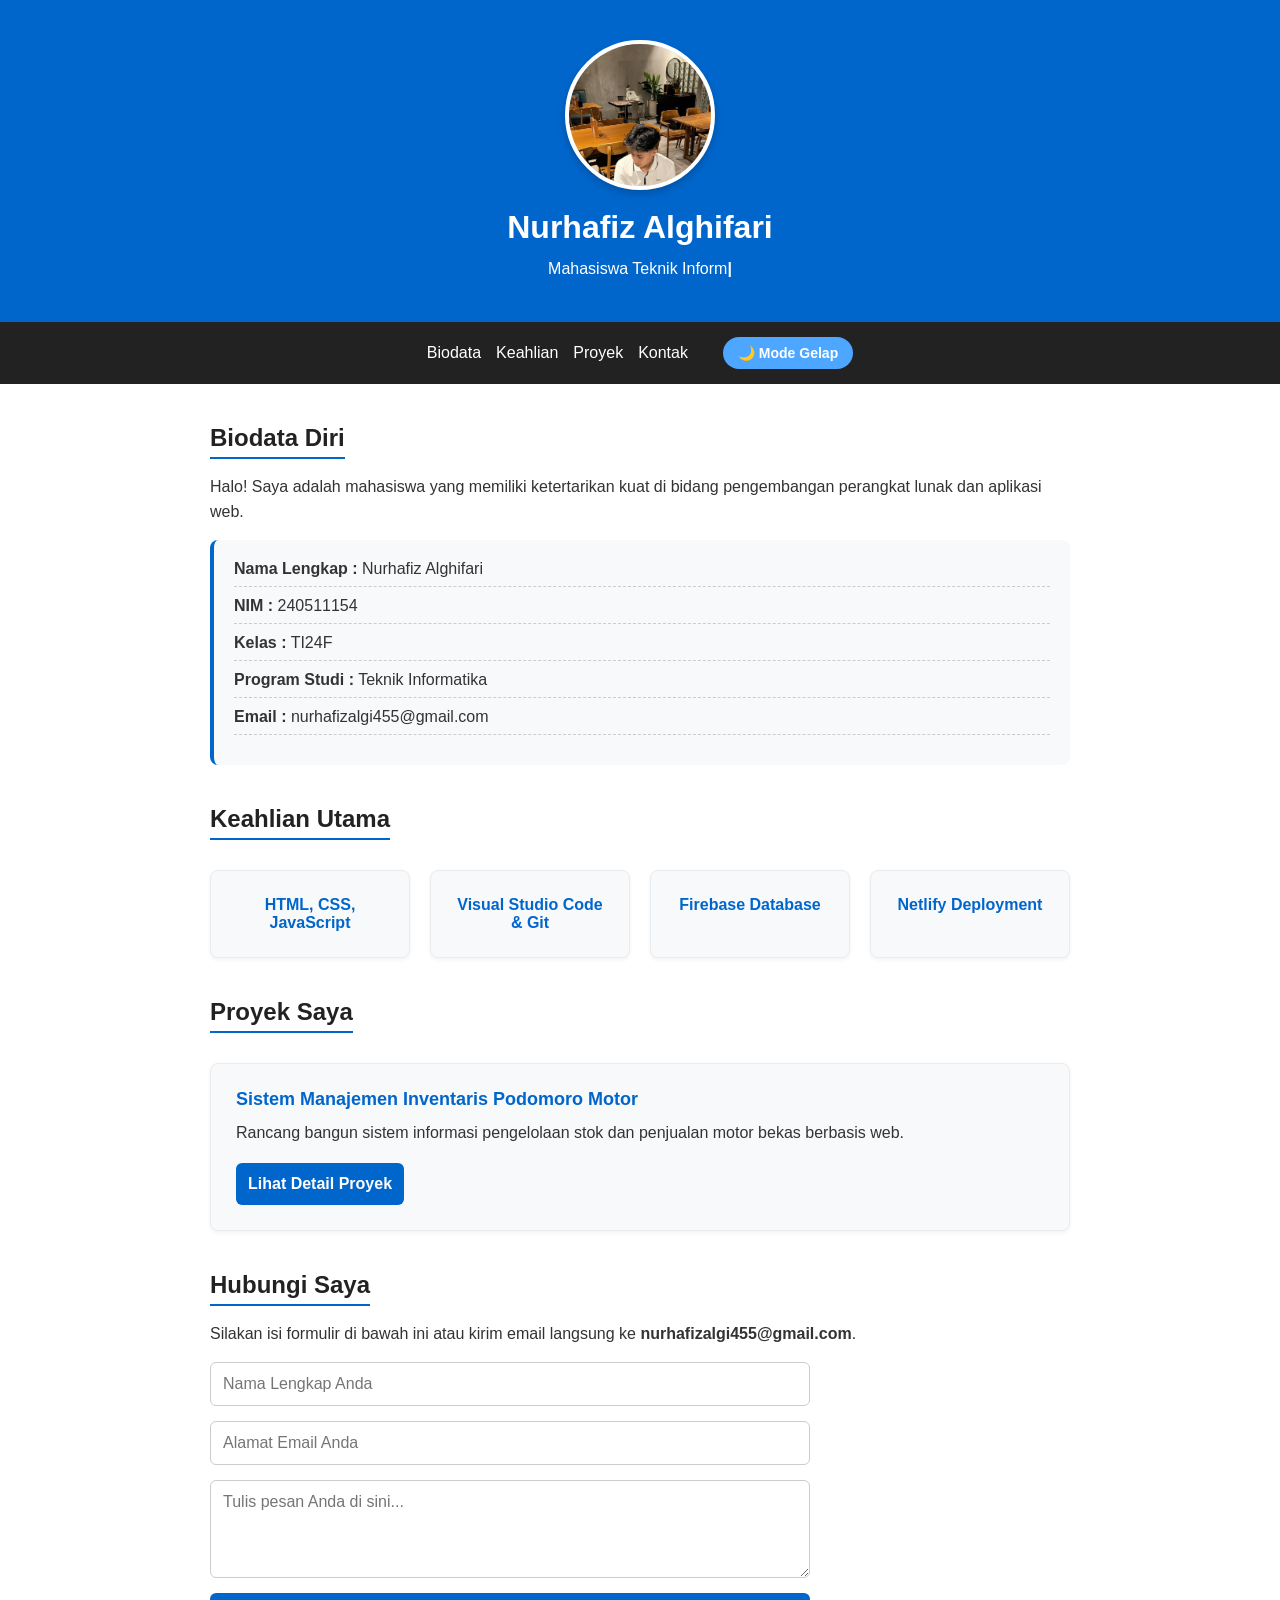
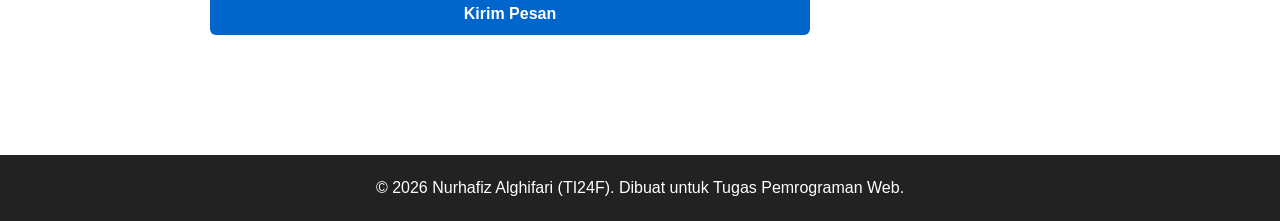
<file: index.html>
<!DOCTYPE html>
<html lang="id">
<head>
    <meta charset="UTF-8">
    <meta name="viewport" content="width=device-width, initial-scale=1.0">
    <title>Profil Saya - Nurhafiz Alghifari</title>
    <link rel="stylesheet" href="style.css">
</head>
<body>

    <header class="header-profil">
        <img src="WhatsApp Image 2026-11-05 at 09.28.35.jpeg" alt="Foto Profil Nurhafiz" class="gambar-profil">
        <h1>Nurhafiz Alghifari</h1>
        <p id="teks-ngetik" class="teks-ngetik"></p>
    </header>

    <nav class="navigasi">
        <a href="#biodata">Biodata</a>
        <a href="#keahlian">Keahlian</a>
        <a href="#proyek">Proyek</a>
        <a href="#kontak">Kontak</a>
        <button id="tombol-tema" class="tombol-tema">🌙 Mode Gelap</button>
    </nav>

    <main class="konten-utama">
        <section id="biodata" class="fade-in">
            <h2>Biodata Diri</h2>
            <p>Halo! Saya adalah mahasiswa yang memiliki ketertarikan kuat di bidang pengembangan perangkat lunak dan aplikasi web.</p>
            <ul class="daftar-biodata">
                <li><strong>Nama Lengkap :</strong> Nurhafiz Alghifari</li>
                <li><strong>NIM :</strong> 240511154</li>
                <li><strong>Kelas :</strong> TI24F</li>
                <li><strong>Program Studi :</strong> Teknik Informatika</li>
                <!-- Email Anda sudah diperbarui di sini -->
                <li><strong>Email :</strong> nurhafizalgi455@gmail.com</li>
            </ul>
        </section>

        <section id="keahlian" class="fade-in">
            <h2>Keahlian Utama</h2>
            <div class="wadah-keahlian">
                <div class="kotak-keahlian">HTML, CSS, JavaScript</div>
                <div class="kotak-keahlian">Visual Studio Code & Git</div>
                <div class="kotak-keahlian">Firebase Database</div>
                <div class="kotak-keahlian">Netlify Deployment</div>
            </div>
        </section>

        <section id="proyek" class="fade-in">
            <h2>Proyek Saya</h2>
            <div class="wadah-proyek">
                <div class="kotak-proyek">
                    <h3>Sistem Manajemen Inventaris Podomoro Motor</h3>
                    <p>Rancang bangun sistem informasi pengelolaan stok dan penjualan motor bekas berbasis web.</p>
                    <br>
                    <button id="tombol-detail" class="tombol-submit">Lihat Detail Proyek</button>
                </div>
            </div>
        </section>

        <section id="kontak" class="fade-in">
            <h2>Hubungi Saya</h2>
            <!-- Menambahkan keterangan email langsung Anda -->
            <p>Silakan isi formulir di bawah ini atau kirim email langsung ke <strong>nurhafizalgi455@gmail.com</strong>.</p>
            <form id="form-kontak" class="form-kontak">
                <input type="text" id="nama" placeholder="Nama Lengkap Anda" required>
                <input type="email" id="email" placeholder="Alamat Email Anda" required>
                <textarea id="pesan" rows="4" placeholder="Tulis pesan Anda di sini..." required></textarea>
                <button type="submit" class="tombol-submit">Kirim Pesan</button>
            </form>
        </section>
    </main>

    <footer>
        <p>&copy; 2026 Nurhafiz Alghifari (TI24F). Dibuat untuk Tugas Pemrograman Web.</p>
    </footer>

    <div id="modal-proyek" class="modal">
        <div class="modal-konten">
            <span id="tutup-modal" class="tutup">&times;</span>
            <h3>Detail Proyek: Podomoro Motor</h3>
            <p>Proyek ini adalah sistem informasi lengkap untuk showroom Podomoro Motor. Fitur-fitur utama yang dikembangkan meliputi:</p>
            <ul>
                <li>Sistem autentikasi dan manajemen foto profil pengguna.</li>
                <li>Pelacakan data kendaraan, pelat nomor (nopol), dan tanggal masuk.</li>
                <li>Pencatatan riwayat transaksi penjualan secara detail.</li>
                <li>Input kustom harga jual dan beli kendaraan.</li>
            </ul>
        </div>
    </div>

    <button id="tombol-ke-atas" class="tombol-ke-atas" title="Kembali ke atas">⬆️</button>

    <script>
        const tombolTema = document.getElementById('tombol-tema');
        tombolTema.addEventListener('click', function() {
            document.body.classList.toggle('tema-gelap');
            tombolTema.textContent = document.body.classList.contains('tema-gelap') ? '☀️ Mode Terang' : '🌙 Mode Gelap';
        });

        const teksTujuan = "Mahasiswa Teknik Informatika UMC (TI24F)";
        const elemenTeks = document.getElementById('teks-ngetik');
        let indexHuruf = 0;
        function efekNgetik() {
            if (indexHuruf < teksTujuan.length) {
                elemenTeks.innerHTML += teksTujuan.charAt(indexHuruf);
                indexHuruf++;
                setTimeout(efekNgetik, 80);
            }
        }
        window.onload = efekNgetik;

        const tombolKeAtas = document.getElementById('tombol-ke-atas');
        window.onscroll = function() {
            tombolKeAtas.style.display = (document.body.scrollTop > 200 || document.documentElement.scrollTop > 200) ? "block" : "none";
        };
        tombolKeAtas.addEventListener('click', () => window.scrollTo({ top: 0, behavior: 'smooth' }));

        document.getElementById('form-kontak').addEventListener('submit', function(event) {
            event.preventDefault();
            const nama = document.getElementById('nama').value;
            alert('Halo ' + nama + ', pesan Anda kepada Nurhafiz telah terkirim!');
            this.reset();
        });

        const modal = document.getElementById("modal-proyek");
        const btnDetail = document.getElementById("tombol-detail");
        const spanTutup = document.getElementById("tutup-modal");

        btnDetail.onclick = () => modal.style.display = "block";
        spanTutup.onclick = () => modal.style.display = "none";
        window.onclick = (event) => { if (event.target == modal) modal.style.display = "none"; }

        const elemenFadeIn = document.querySelectorAll('.fade-in');
        const observer = new IntersectionObserver((entries) => {
            entries.forEach(entry => {
                if (entry.isIntersecting) entry.target.classList.add('muncul');
            });
        }, { threshold: 0.15 });
        elemenFadeIn.forEach(el => observer.observe(el));
    </script>
</body>
</html>
</file>
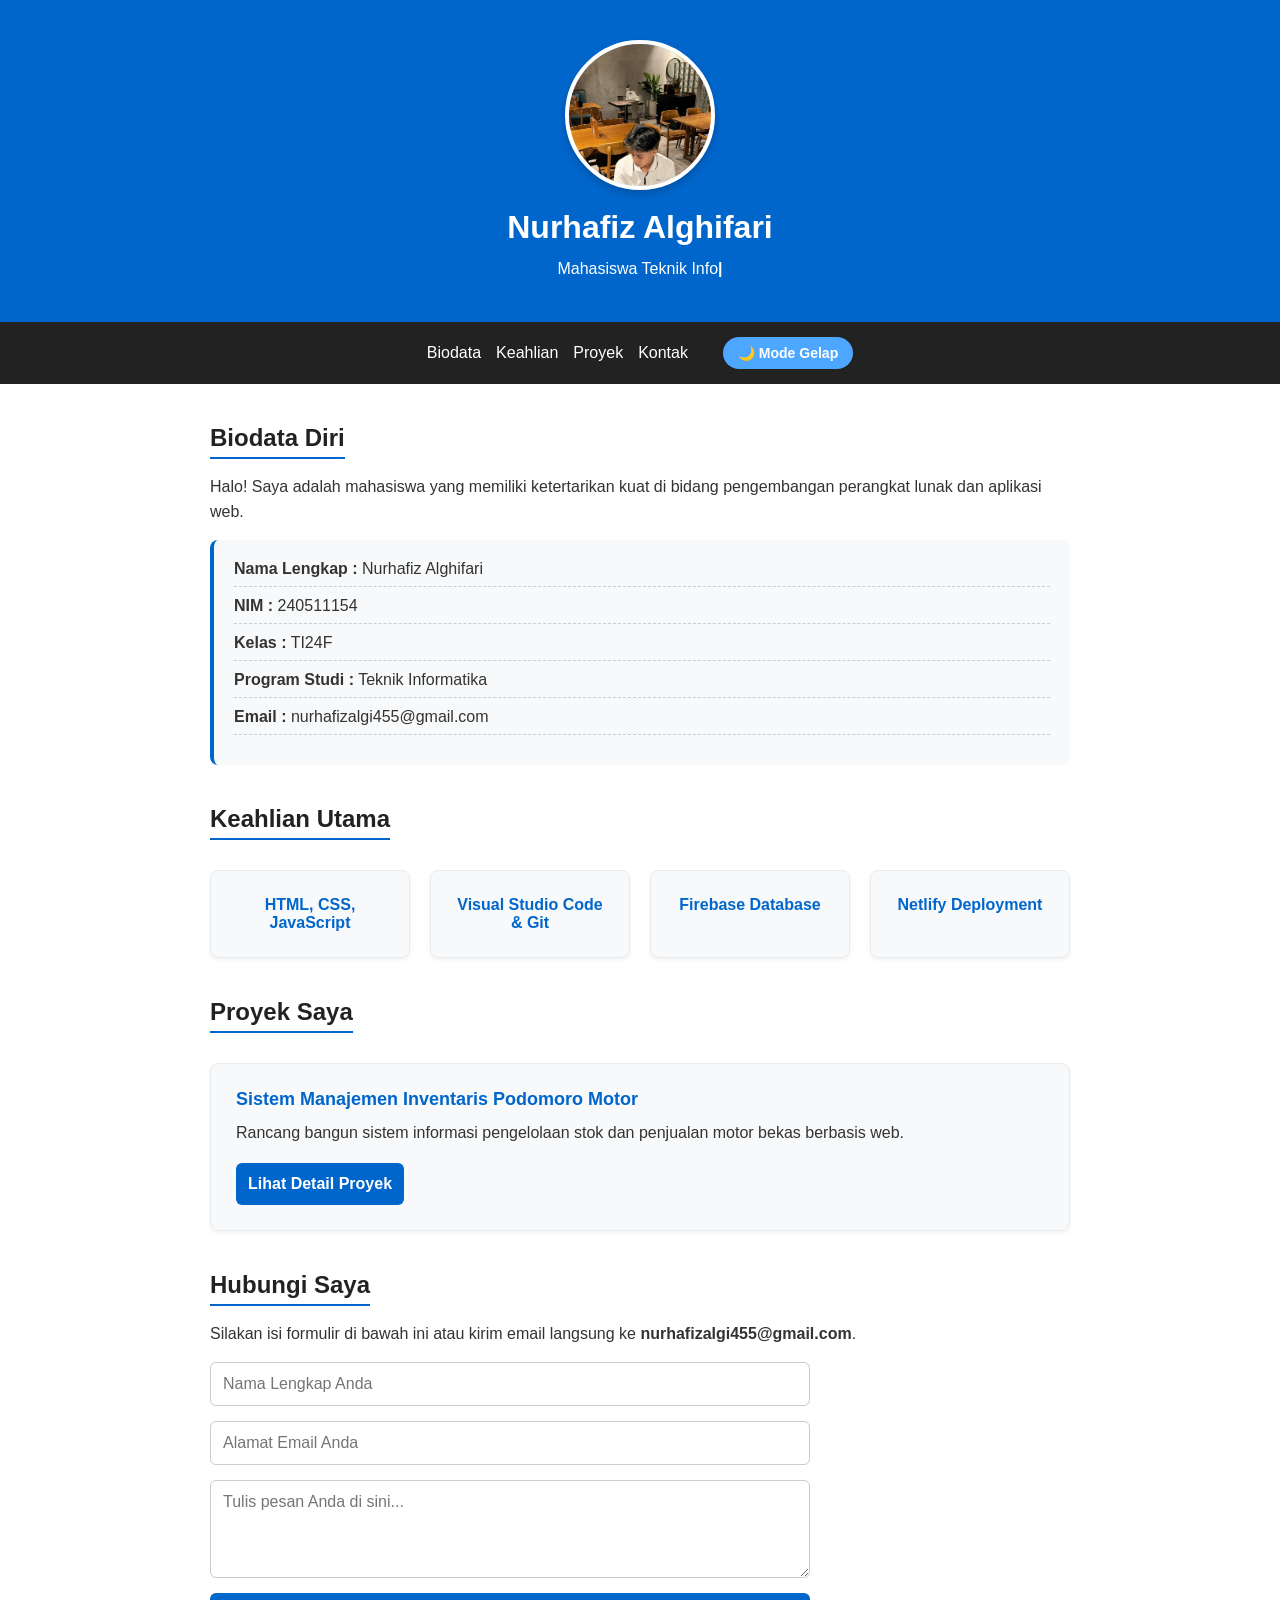
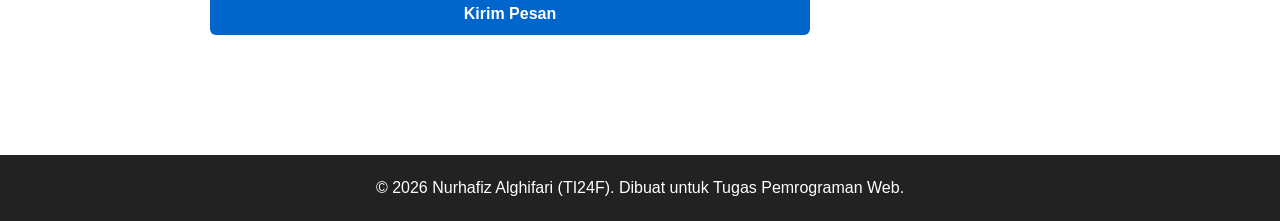
<file: index.html.html>
<!DOCTYPE html>
<html lang="id">
<head>
    <meta charset="UTF-8">
    <meta name="viewport" content="width=device-width, initial-scale=1.0">
    <title>Profil Saya - Nurhafiz Alghifari</title>
    <link rel="stylesheet" href="style.css">
</head>
<body>

    <header class="header-profil">
        <img src="WhatsApp Image 2026-11-05 at 09.28.35.jpeg" alt="Foto Profil Nurhafiz" class="gambar-profil">
        <h1>Nurhafiz Alghifari</h1>
        <p id="teks-ngetik" class="teks-ngetik"></p>
    </header>

    <nav class="navigasi">
        <a href="#biodata">Biodata</a>
        <a href="#keahlian">Keahlian</a>
        <a href="#proyek">Proyek</a>
        <a href="#kontak">Kontak</a>
        <button id="tombol-tema" class="tombol-tema">🌙 Mode Gelap</button>
    </nav>

    <main class="konten-utama">
        <section id="biodata" class="fade-in">
            <h2>Biodata Diri</h2>
            <p>Halo! Saya adalah mahasiswa yang memiliki ketertarikan kuat di bidang pengembangan perangkat lunak dan aplikasi web.</p>
            <ul class="daftar-biodata">
                <li><strong>Nama Lengkap :</strong> Nurhafiz Alghifari</li>
                <li><strong>NIM :</strong> 240511154</li>
                <li><strong>Kelas :</strong> TI24F</li>
                <li><strong>Program Studi :</strong> Teknik Informatika</li>
                <!-- Email Anda sudah diperbarui di sini -->
                <li><strong>Email :</strong> nurhafizalgi455@gmail.com</li>
            </ul>
        </section>

        <section id="keahlian" class="fade-in">
            <h2>Keahlian Utama</h2>
            <div class="wadah-keahlian">
                <div class="kotak-keahlian">HTML, CSS, JavaScript</div>
                <div class="kotak-keahlian">Visual Studio Code & Git</div>
                <div class="kotak-keahlian">Firebase Database</div>
                <div class="kotak-keahlian">Netlify Deployment</div>
            </div>
        </section>

        <section id="proyek" class="fade-in">
            <h2>Proyek Saya</h2>
            <div class="wadah-proyek">
                <div class="kotak-proyek">
                    <h3>Sistem Manajemen Inventaris Podomoro Motor</h3>
                    <p>Rancang bangun sistem informasi pengelolaan stok dan penjualan motor bekas berbasis web.</p>
                    <br>
                    <button id="tombol-detail" class="tombol-submit">Lihat Detail Proyek</button>
                </div>
            </div>
        </section>

        <section id="kontak" class="fade-in">
            <h2>Hubungi Saya</h2>
            <!-- Menambahkan keterangan email langsung Anda -->
            <p>Silakan isi formulir di bawah ini atau kirim email langsung ke <strong>nurhafizalgi455@gmail.com</strong>.</p>
            <form id="form-kontak" class="form-kontak">
                <input type="text" id="nama" placeholder="Nama Lengkap Anda" required>
                <input type="email" id="email" placeholder="Alamat Email Anda" required>
                <textarea id="pesan" rows="4" placeholder="Tulis pesan Anda di sini..." required></textarea>
                <button type="submit" class="tombol-submit">Kirim Pesan</button>
            </form>
        </section>
    </main>

    <footer>
        <p>&copy; 2026 Nurhafiz Alghifari (TI24F). Dibuat untuk Tugas Pemrograman Web.</p>
    </footer>

    <div id="modal-proyek" class="modal">
        <div class="modal-konten">
            <span id="tutup-modal" class="tutup">&times;</span>
            <h3>Detail Proyek: Podomoro Motor</h3>
            <p>Proyek ini adalah sistem informasi lengkap untuk showroom Podomoro Motor. Fitur-fitur utama yang dikembangkan meliputi:</p>
            <ul>
                <li>Sistem autentikasi dan manajemen foto profil pengguna.</li>
                <li>Pelacakan data kendaraan, pelat nomor (nopol), dan tanggal masuk.</li>
                <li>Pencatatan riwayat transaksi penjualan secara detail.</li>
                <li>Input kustom harga jual dan beli kendaraan.</li>
            </ul>
        </div>
    </div>

    <button id="tombol-ke-atas" class="tombol-ke-atas" title="Kembali ke atas">⬆️</button>

    <script>
        const tombolTema = document.getElementById('tombol-tema');
        tombolTema.addEventListener('click', function() {
            document.body.classList.toggle('tema-gelap');
            tombolTema.textContent = document.body.classList.contains('tema-gelap') ? '☀️ Mode Terang' : '🌙 Mode Gelap';
        });

        const teksTujuan = "Mahasiswa Teknik Informatika UMC (TI24F)";
        const elemenTeks = document.getElementById('teks-ngetik');
        let indexHuruf = 0;
        function efekNgetik() {
            if (indexHuruf < teksTujuan.length) {
                elemenTeks.innerHTML += teksTujuan.charAt(indexHuruf);
                indexHuruf++;
                setTimeout(efekNgetik, 80);
            }
        }
        window.onload = efekNgetik;

        const tombolKeAtas = document.getElementById('tombol-ke-atas');
        window.onscroll = function() {
            tombolKeAtas.style.display = (document.body.scrollTop > 200 || document.documentElement.scrollTop > 200) ? "block" : "none";
        };
        tombolKeAtas.addEventListener('click', () => window.scrollTo({ top: 0, behavior: 'smooth' }));

        document.getElementById('form-kontak').addEventListener('submit', function(event) {
            event.preventDefault();
            const nama = document.getElementById('nama').value;
            alert('Halo ' + nama + ', pesan Anda kepada Nurhafiz telah terkirim!');
            this.reset();
        });

        const modal = document.getElementById("modal-proyek");
        const btnDetail = document.getElementById("tombol-detail");
        const spanTutup = document.getElementById("tutup-modal");

        btnDetail.onclick = () => modal.style.display = "block";
        spanTutup.onclick = () => modal.style.display = "none";
        window.onclick = (event) => { if (event.target == modal) modal.style.display = "none"; }

        const elemenFadeIn = document.querySelectorAll('.fade-in');
        const observer = new IntersectionObserver((entries) => {
            entries.forEach(entry => {
                if (entry.isIntersecting) entry.target.classList.add('muncul');
            });
        }, { threshold: 0.15 });
        elemenFadeIn.forEach(el => observer.observe(el));
    </script>
</body>
</html>
</file>
<file: style.css>
* { margin: 0; padding: 0; box-sizing: border-box; font-family: 'Segoe UI', Tahoma, Geneva, Verdana, sans-serif; scroll-behavior: smooth; }
body { background-color: #ffffff; color: #333; transition: background-color 0.3s, color 0.3s; }

.header-profil { background-color: #0066cc; color: white; text-align: center; padding: 40px 20px; transition: background-color 0.3s; }
.gambar-profil { width: 150px; height: 150px; border-radius: 50%; object-fit: cover; object-position: center top; margin-bottom: 15px; border: 4px solid white; box-shadow: 0 4px 8px rgba(0,0,0,0.2); background-color: #e0e0e0; }
.header-profil h1 { font-size: 32px; margin-bottom: 10px; font-weight: bold; }

/* Mengetik */
.teks-ngetik { font-size: 16px; min-height: 24px; display: inline-block; }
.teks-ngetik::after { content: '|'; animation: kedip 0.7s infinite; font-weight: bold; }
@keyframes kedip { 0%, 100% { opacity: 1; } 50% { opacity: 0; } }

/* Navigasi */
.navigasi { background-color: #222222; text-align: center; padding: 15px 0; position: sticky; top: 0; z-index: 100; display: flex; justify-content: center; align-items: center; flex-wrap: wrap; gap: 15px; }
.navigasi a { color: white; text-decoration: none; font-size: 16px; font-weight: 500; transition: color 0.3s; }
.navigasi a:hover { color: #4da6ff; }
.tombol-tema { background-color: #4da6ff; color: #fff; border: none; padding: 8px 15px; border-radius: 20px; cursor: pointer; font-size: 14px; font-weight: bold; margin-left: 20px; transition: 0.3s; }
.tombol-tema:hover { background-color: #004c99; }

/* Konten & Scroll Animasi */
.konten-utama { max-width: 900px; margin: 0 auto; padding: 40px 20px; min-height: 80vh;}
section { margin-bottom: 40px; padding-top: 60px; margin-top: -60px; }
.fade-in { opacity: 0; transform: translateY(30px); transition: opacity 0.8s ease, transform 0.8s ease; }
.fade-in.muncul { opacity: 1; transform: translateY(0); }

h2 { font-size: 24px; margin-bottom: 15px; color: #222; border-bottom: 2px solid #0066cc; padding-bottom: 5px; display: inline-block; }
p { font-size: 16px; line-height: 1.6; }

/* Biodata & Keahlian */
.daftar-biodata { list-style: none; margin-top: 15px; background-color: #f8f9fa; padding: 20px; border-radius: 8px; border-left: 4px solid #0066cc; transition: 0.3s; }
.daftar-biodata li { margin-bottom: 10px; font-size: 16px; padding-bottom: 8px; border-bottom: 1px dashed #ccc; }
.wadah-keahlian, .wadah-proyek { display: flex; gap: 20px; flex-wrap: wrap; margin-top: 15px;}
.kotak-keahlian, .kotak-proyek { flex: 1; background-color: #f8f9fa; border: 1px solid #e9ecef; padding: 25px; text-align: center; border-radius: 8px; box-shadow: 0 2px 4px rgba(0,0,0,0.05); min-width: 200px; transition: 0.3s; }
.kotak-keahlian { font-weight: bold; color: #0066cc; }
.kotak-proyek { text-align: left; }
.kotak-proyek h3 { color: #0066cc; margin-bottom: 10px; font-size: 18px; }

/* Formulir Kontak */
.form-kontak { display: flex; flex-direction: column; gap: 15px; max-width: 600px; margin-top: 15px; }
.form-kontak input, .form-kontak textarea { width: 100%; padding: 12px; border: 1px solid #ccc; border-radius: 6px; font-size: 16px; font-family: inherit; transition: 0.3s; }
.form-kontak input:focus, .form-kontak textarea:focus { outline: none; border-color: #0066cc; box-shadow: 0 0 5px rgba(0,102,204,0.3); }
.tombol-submit { background-color: #0066cc; color: white; border: none; padding: 12px; border-radius: 6px; font-size: 16px; font-weight: bold; cursor: pointer; transition: 0.3s ease; }
.tombol-submit:hover { background-color: #004c99; transform: translateY(-2px); }

/* Footer */
footer { background-color: #222; color: white; text-align: center; padding: 20px; margin-top: 40px; font-size: 14px; }

/* Modal Box Pop-up */
.modal { display: none; position: fixed; z-index: 200; left: 0; top: 0; width: 100%; height: 100%; background-color: rgba(0,0,0,0.6); }
.modal-konten { background-color: #fff; margin: 10% auto; padding: 30px; border-radius: 8px; width: 85%; max-width: 600px; position: relative; animation: turun 0.4s; box-shadow: 0 4px 15px rgba(0,0,0,0.2); }
@keyframes turun { from {top: -50px; opacity: 0} to {top: 0; opacity: 1} }
.tutup { color: #aaa; position: absolute; top: 15px; right: 20px; font-size: 28px; font-weight: bold; cursor: pointer; transition: 0.3s; }
.tutup:hover { color: #d9534f; }
.modal-konten h3 { color: #0066cc; margin-bottom: 15px; border-bottom: 1px solid #eee; padding-bottom: 10px; }
.modal-konten ul { margin-top: 15px; margin-left: 20px; }
.modal-konten li { margin-bottom: 10px; line-height: 1.5; }

/* Tombol ke Atas */
.tombol-ke-atas { display: none; position: fixed; bottom: 30px; right: 30px; z-index: 99; font-size: 20px; background-color: #0066cc; color: white; border: none; cursor: pointer; padding: 12px 16px; border-radius: 50%; box-shadow: 0 4px 8px rgba(0,0,0,0.3); transition: 0.3s; }
.tombol-ke-atas:hover { background-color: #004c99; transform: translateY(-5px); }

/* --- MODE GELAP --- */
body.tema-gelap { background-color: #121212; color: #e0e0e0; }
body.tema-gelap .header-profil { background-color: #002244; }
body.tema-gelap h2 { color: #ffffff; border-bottom-color: #4da6ff; }
body.tema-gelap .daftar-biodata, body.tema-gelap .kotak-keahlian, body.tema-gelap .kotak-proyek, body.tema-gelap .modal-konten { background-color: #1e1e1e; border-color: #333333; color: #fff;}
body.tema-gelap .daftar-biodata li { border-bottom-color: #444; }
body.tema-gelap .kotak-keahlian, body.tema-gelap .kotak-proyek h3, body.tema-gelap .modal-konten h3 { color: #4da6ff; }
body.tema-gelap .modal-konten h3 { border-bottom-color: #333; }
body.tema-gelap .form-kontak input, body.tema-gelap .form-kontak textarea { background-color: #1e1e1e; color: #fff; border-color: #444; }
body.tema-gelap .form-kontak input:focus, body.tema-gelap .form-kontak textarea:focus { border-color: #4da6ff; }
body.tema-gelap footer { background-color: #111; border-top: 1px solid #333; }
</file>
